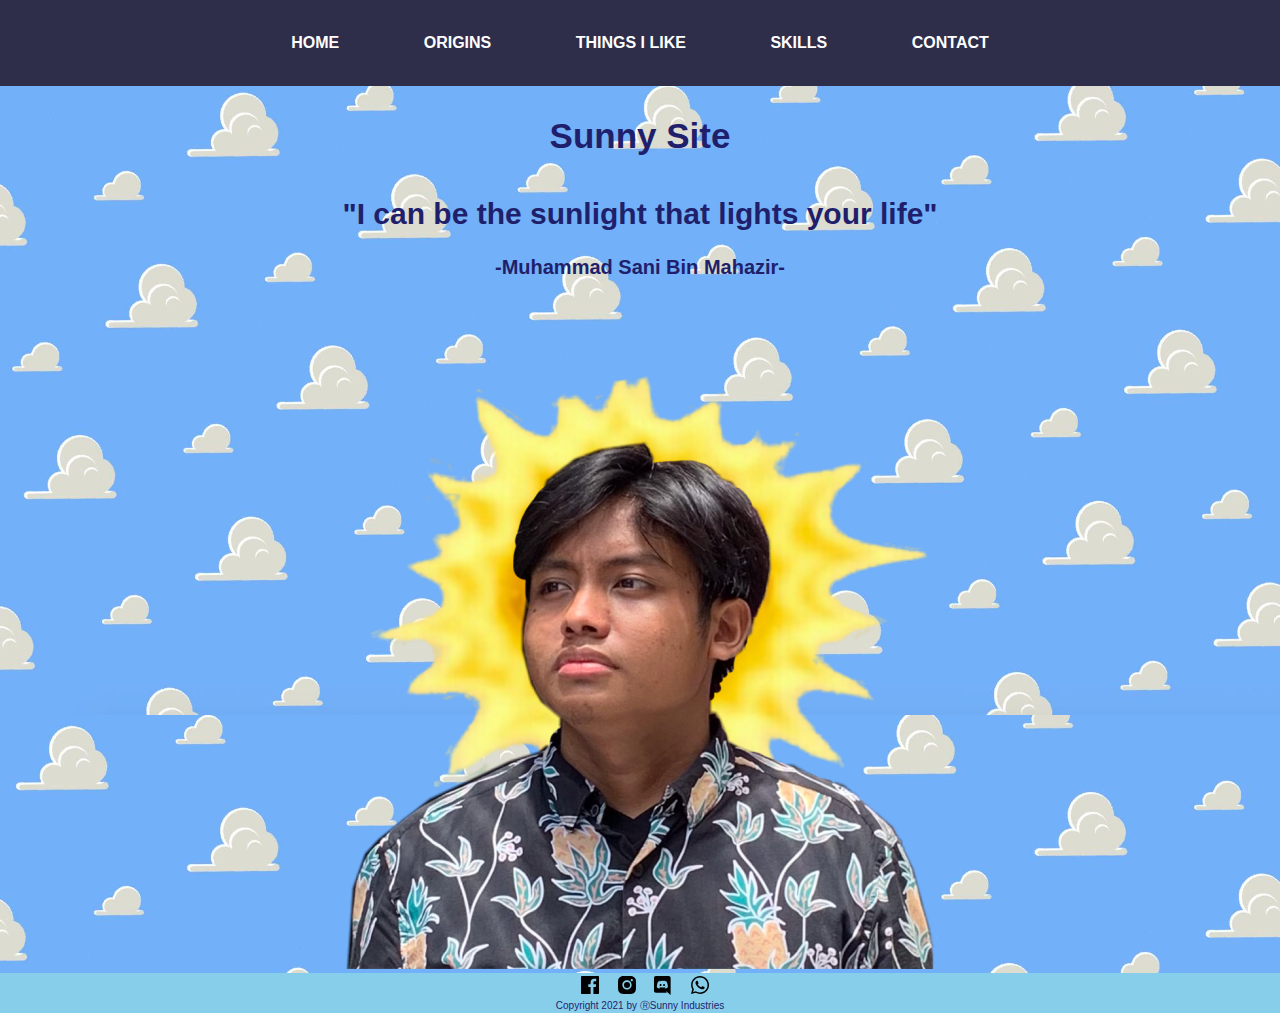
<file: index.html>
<!DOCTYPE html>
<html>
    <head>
        <meta charset="UTF-8">
        <meta name="viewport" content="width=device-width, initial-scale=1.0">
        <link rel="stylesheet" href="styles.css">
    </head>
    <body>
    <centre>
    <div class="menu">
            <ul>
                <li><a class="active" href="index.html">Home</a></li>   
                <li><a href="origin.html">Origins</a></li>
                <li><a href="Things.html">Things I Like</a></li>
                <li><a href="Skills.html">Skills</a></li>
                <li><a href="contact.html">Contact</a></li>
            </ul>
    </div>
    
    <h1>Sunny Site</h1><br>
    <h2>"I can be the sunlight that lights your life"</h2>
    <h3>-Muhammad Sani Bin Mahazir-</h3>
    <center><img src="media/min.png" class="features_image"></center>
    <footer>
        <a href="https://www.facebook.com/sani.mahazir"><img src="media/bxl-facebook-square.svg"></a>
        <a href="https://www.instagram.com/m.sunny001/"><img src="media/bxl-instagram-alt.svg"></a>
        <a href="https://discordapp.com/users/532793441177042965"><img src="media/bxl-discord.svg"></a>
        <a href="https://wa.link/s1zezt"><img src="media/bxl-whatsapp.svg"></a>

        <div class="copyright">Copyright 2021 by ⓇSunny Industries</div>
    </footer>
   </centre>
  </body>
</html>
</file>
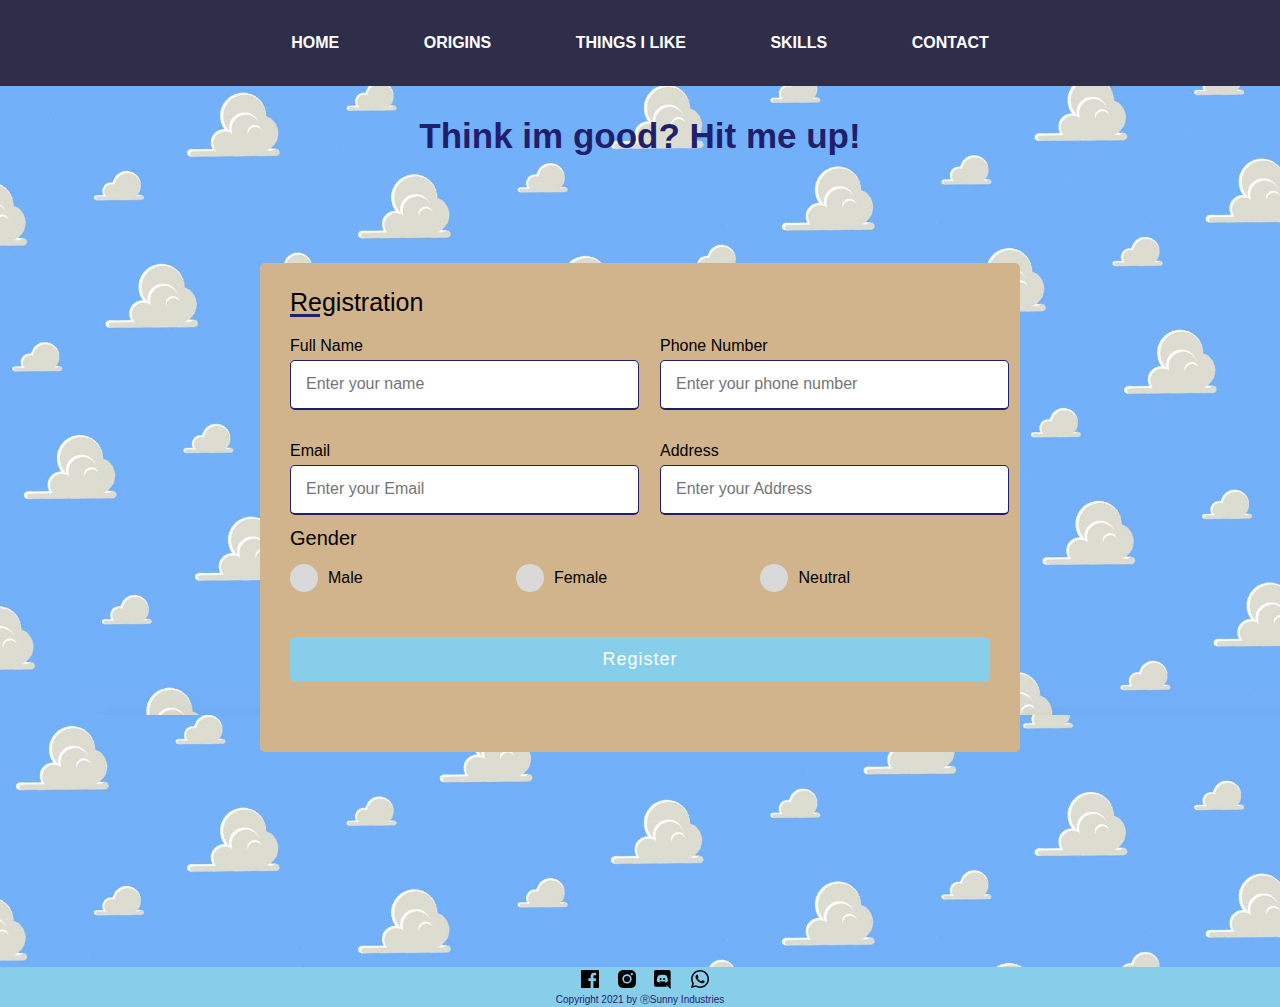
<file: contact.html>
<!DOCTYPE html>
<html lang="en">
<head>
    <meta charset="UTF-8">
    <meta http-equiv="X-UA-Compatible" content="IE=edge">
    <meta name="viewport" content="width=device-width, initial-scale=1.0">
    <link rel="stylesheet" href="contact.css">

    <script language="JavaScript">
        function form(){
            var name = document.forms["forum"]["nama"].value;
            var telephone = document.forms["forum"]["no"].value;
            var email = document.forms["forum"]["mail"].value;
            var address = document.forms["forum"]["add"].value;
            var submit = document.forms["forum"]["submit"].value;
            var gender = document.forms["forum"]["gender"].value;

           if(name == ""){
              alert("You Forgot Your Name!");
              return false;
           }

           if(telephone == ""){
              alert("You Forgot Your Telephone Number!");
              return false;
           }

           if(email == ""){
             alert("You Forgot Your Email Address!");
             return false;
           }
           if(address == ""){
             alert("You Forgot Your Address!");
             return false;
           }
           if(gender == ""){
             alert("What is your gender?");
             return false;
           }
           if(submit == "Send"){
             alert("Call me Baby ;)");
             return false;
           }

       }
        
 
        
    </script>
</head>
<body>
    <centre>
        <div class="menu">
                <ul>
                    <li><a class="active" href="index.html">Home</a></li>   
                    <li><a href="origin.html">Origins</a></li>
                    <li><a href="Things.html">Things I Like</a></li>
                    <li><a href="Skills.html">Skills</a></li>
                    <li><a href="contact.html">Contact</a></li>
                </ul>
        </div>
        
        <h1>Think im good? Hit me up!</h1><br>

        <div class="aue">
        <div class="container">
            <div class="title">Registration</div>
            <form name="forum" action="#" onsubmit="return form()">
                <div class="user-details">
                    <div class="input-box">
                        <span class="details">Full Name</span>
                        <input type="text" name="nama" placeholder="Enter your name">
                    </div>
                    <div class="input-box">
                        <span class="details">Phone Number</span>
                        <input type="text" name="no" placeholder="Enter your phone number">
                    </div>
                    <div class="input-box">
                        <span class="details">Email</span>
                        <input type="text" name="mail" placeholder="Enter your Email">
                    </div>
                    <div class="input-box">
                        <span class="details">Address</span>
                        <input type="text" name="add" placeholder="Enter your Address">
                    </div>
                </div>
                <div class="gender-details">
                    <input type="radio" name="gender" id="dot-1">
                    <input type="radio" name="gender" id="dot-2">
                    <input type="radio" name="gender" id="dot-3">
                    <span class="gender-title">Gender</span>
                    <div class="category">
                        <label for="dot-1">
                            <span class="dot one"></span>
                            <span class="gender">Male</span>
                        </label>
                        <label for="dot-2">
                            <span class="dot two"></span>
                            <span class="gender">Female</span>
                        </label>
                        <label for="dot-3">
                            <span class="dot three"></span>
                            <span class="gender">Neutral</span>
                        </label>
                    </div>
                </div>
                <div class="button">
                    <input type="submit" name="submit" value="Register">
                </div>
            </form>
        </div>
    </div>
        <footer>
            <a href="https://www.facebook.com/sani.mahazir"><img src="media/bxl-facebook-square.svg"></a>
            <a href="https://www.instagram.com/m.sunny001/"><img src="media/bxl-instagram-alt.svg"></a>
            <a href="https://discordapp.com/users/532793441177042965"><img src="media/bxl-discord.svg"></a>
            <a href="https://wa.link/s1zezt"><img src="media/bxl-whatsapp.svg"></a>
    
            <div class="copyright">Copyright 2021 by ⓇSunny Industries</div>
        </footer>
       </centre>
</body>
</html>
</file>
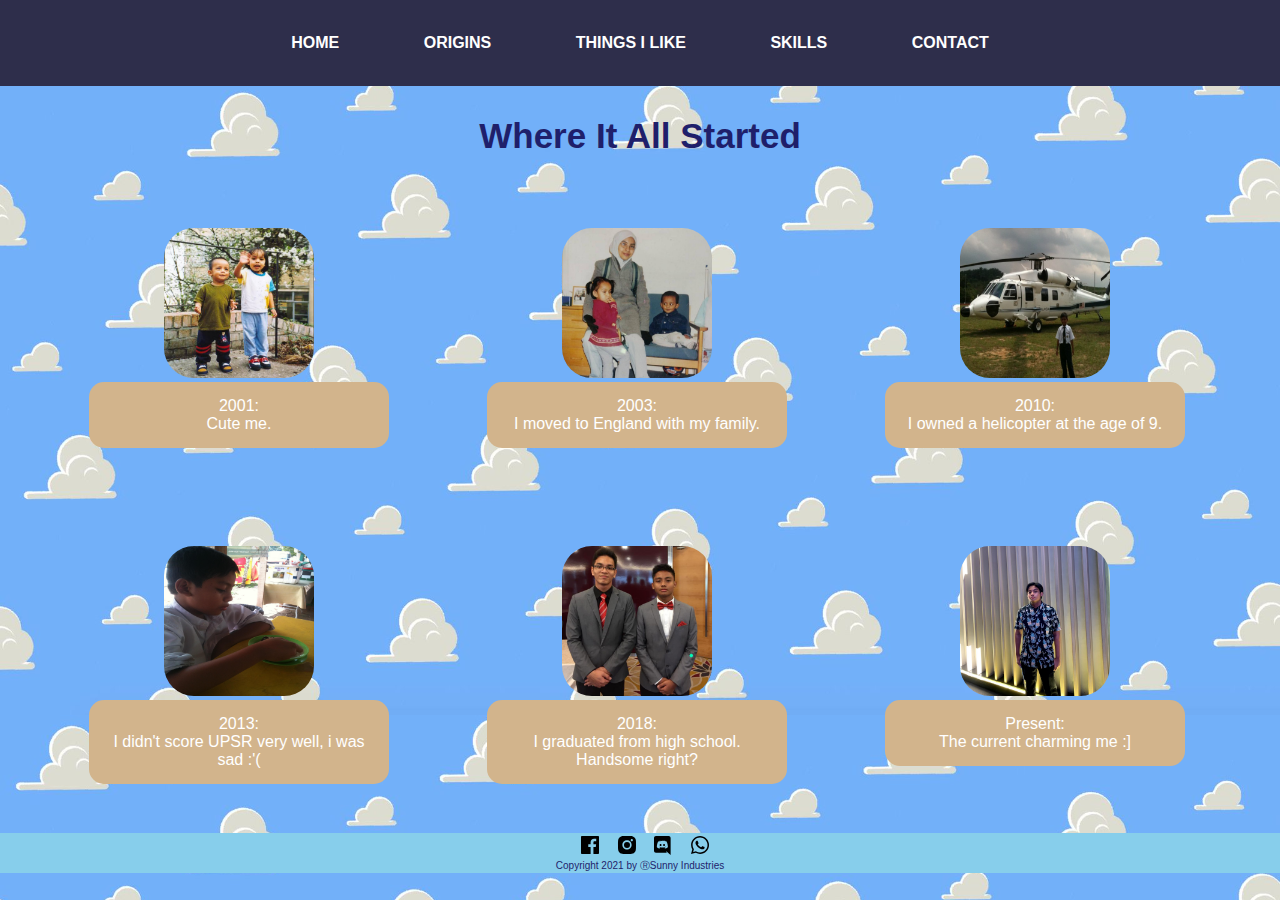
<file: origin.html>
<!DOCTYPE html>
<html lang="en">
<head>
    <meta charset="UTF-8">
    <meta http-equiv="X-UA-Compatible" content="IE=edge">
    <meta name="viewport" content="width=device-width, initial-scale=1.0">
    <link rel="stylesheet" href="OriginStyle.css">
</head>
<body>
    <centre>
        <div class="menu">
            <ul>
        <li><a href="index.html">Home</a></li>   
        <li><a class="active" href="origin.html">Origins</a></li>
        <li><a href="Things.html">Things I Like</a></li>
        <li><a href="Skills.html">Skills</a></li>
        <li><a href="contact.html">Contact</a></li>
        </ul>
    </div>
    
<h1>Where It All Started</h1>

    <div class="container">
        <div class="gallery">
            <img src="media/c9680613-8f24-4b55-b6a5-c795e6bd5caf.png">
            <div class="desc">2001:<br>Cute me.</div>
        </div>
        
        <div class="gallery">
            <img src="media/2ef759cc-0b23-4063-8826-bf75c5f98fc9.png">
            <div class="desc">2003:<br>I moved to England with my family.</div>
        </div>

        <div class="gallery">
            <img src="media/32247_1379994431693_802100_n.png">
            <div class="desc">2010:<br>I owned a helicopter at the age of 9.</div>
        </div>

        <div class="gallery">
            <img src="media/620876_4182650336339_35725394_o.png">
            <div class="desc">2013:<br>I didn't score UPSR very well, i was sad :'(</div>
        </div>

        <div class="gallery">
            <img src="media/e7816d9d-f1c5-490c-abaa-cfa6f544e362.png">
            <div class="desc">2018:<br>I graduated from high school. Handsome right?</div>
        </div>

        <div class="gallery">
            <img src="media/me.png">
            <div class="desc">Present:<br>The current charming me :]</div>
        </div>
    
    </div>

    
    <footer>
        <a href="https://www.facebook.com/sani.mahazir"><img src="media/bxl-facebook-square.svg"></a>
        <a href="https://www.instagram.com/m.sunny001/"><img src="media/bxl-instagram-alt.svg"></a>
        <a href="https://discordapp.com/users/532793441177042965"><img src="media/bxl-discord.svg"></a>
        <a href="https://wa.link/s1zezt"><img src="media/bxl-whatsapp.svg"></a>

        <div class="copyright">Copyright 2021 by ⓇSunny Industries</div>
    </footer>
    </centre>
</body>
</html>
</file>
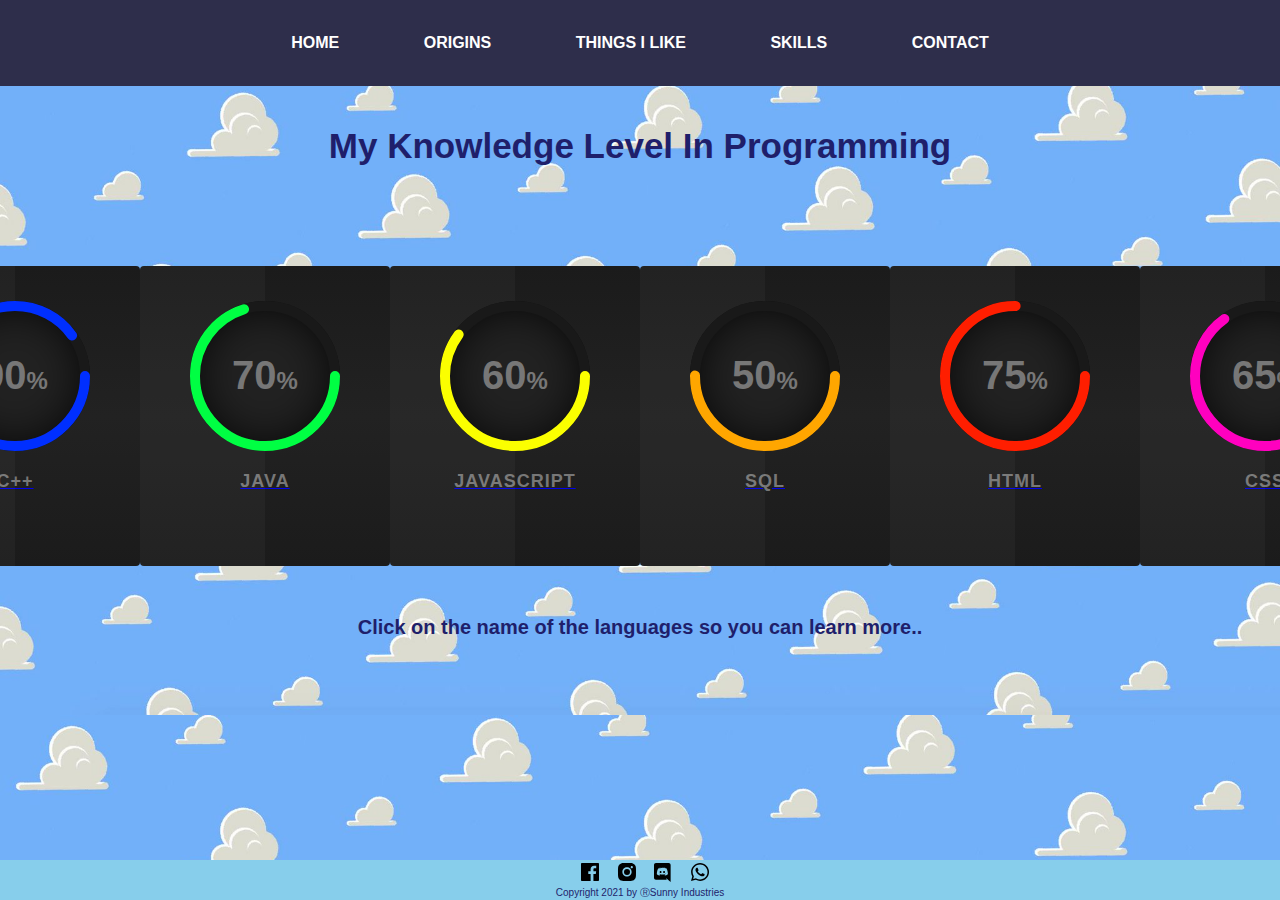
<file: Skills.html>
<!DOCTYPE html>
<html lang="en">
<head>
    <meta charset="UTF-8">
    <meta http-equiv="X-UA-Compatible" content="IE=edge">
    <meta name="viewport" content="width=device-width, initial-scale=1.0">
    
    <link rel="stylesheet" href="SkillStyle.css">
</head>
<body>
    <centre>
        <div class="menu">
            <ul>
        <li><a href="index.html">Home</a></li>   
        <li><a href="origin.html">Origins</a></li>
        <li><a href="Things.html">Things I Like</a></li>
        <li><a class="active" href="Skills.html">Skills</a></li>
        <li><a href="contact.html">Contact</a></li>
    </div>
    <div class="khas">
    <h2>My Knowledge Level In Programming</h2>
    </div>
    <centre>

    <div class="cobaan" id="popup-1">
<div class="container">
    <div class="card">
        <div class="box">
            <div class="percent">
                <svg>
                    <circle cx="70" cy="70" r="70"></circle>
                    <circle cx="70" cy="70" r="70"></circle>
                </svg>
                <div class="number">
                    <h2>90<span>%</span></h2>
                </div>
            </div>
            <a href="https://www.w3schools.com/cpp/"><h2 class="text">C++</h2></a>
        </div>
    </div>
    <div class="card">
        <div class="box">
            <div class="percent">
                <svg>
                    <circle cx="70" cy="70" r="70"></circle>
                    <circle cx="70" cy="70" r="70"></circle>
                </svg>
                <div class="number">
                    <h2>70<span>%</span></h2>
                </div>
            </div>
            <a href="https://www.w3schools.com/java/"><h2 class="text">Java</h2></a>
        </div>
    </div>
    <div class="card">
        <div class="box">
            <div class="percent">
                <svg>
                    <circle cx="70" cy="70" r="70"></circle>
                    <circle cx="70" cy="70" r="70"></circle>
                </svg>
                <div class="number">
                    <h2>60<span>%</span></h2>
                </div>
            </div>
            <a href="https://www.w3schools.com/js/"><h2 class="text">JavaScript</h2></a>
        </div>
    </div>
    <div class="card">
        <div class="box">
            <div class="percent">
                <svg>
                    <circle cx="70" cy="70" r="70"></circle>
                    <circle cx="70" cy="70" r="70"></circle>
                </svg>
                <div class="number">
                    <h2>50<span>%</span></h2>
                </div>
            </div>
            <a href="https://www.w3schools.com/sql/default.Asp"><h2 class="text">SQL</h2></a>
        </div>
    </div>
    <div class="card">
        <div class="box">
            <div class="percent">
                <svg>
                    <circle cx="70" cy="70" r="70"></circle>
                    <circle cx="70" cy="70" r="70"></circle>
                </svg>
                <div class="number">
                    <h2>75<span>%</span></h2>
                </div>
            </div>
            <a href="https://www.w3schools.com/html/"><h2 class="text">HTML</h2></a>
        </div>
    </div>
    <div class="card">
        <div class="box">
            <div class="percent">
                <svg>
                    <circle cx="70" cy="70" r="70"></circle>
                    <circle cx="70" cy="70" r="70"></circle>
                </svg>
                <div class="number">
                    <h2>65<span>%</span></h2>
                </div>
            </div>
            <a href="https://www.w3schools.com/w3css/defaulT.asp"><h2 class="text">CSS</h2></a>
        </div>
    </div>
</div>
    </div>

    <h3>Click on the name of the languages so you can learn more..</h3>

    <script language="JavaScript">
        var videoPlayer = document.getElementById("videoPlayer");
        var myVideo = document.getElementById("myVideo");

        function stopVideo(){
            videoPlayer.style.display = "none";
        }

        function playVideo(file){
            myVideo.src = file;
            videoPlayer.style.display = "block";
        }
    </script>

</centre>
    <footer>
        <a href="https://www.facebook.com/sani.mahazir"><img src="media/bxl-facebook-square.svg"></a>
        <a href="https://www.instagram.com/m.sunny001/"><img src="media/bxl-instagram-alt.svg"></a>
        <a href="https://discordapp.com/users/532793441177042965"><img src="media/bxl-discord.svg"></a>
        <a href="https://wa.link/s1zezt"><img src="media/bxl-whatsapp.svg"></a>

        <div class="copyright">Copyright 2021 by ⓇSunny Industries</div>
    </footer>
    </centre>
</body>
</html>
</file>
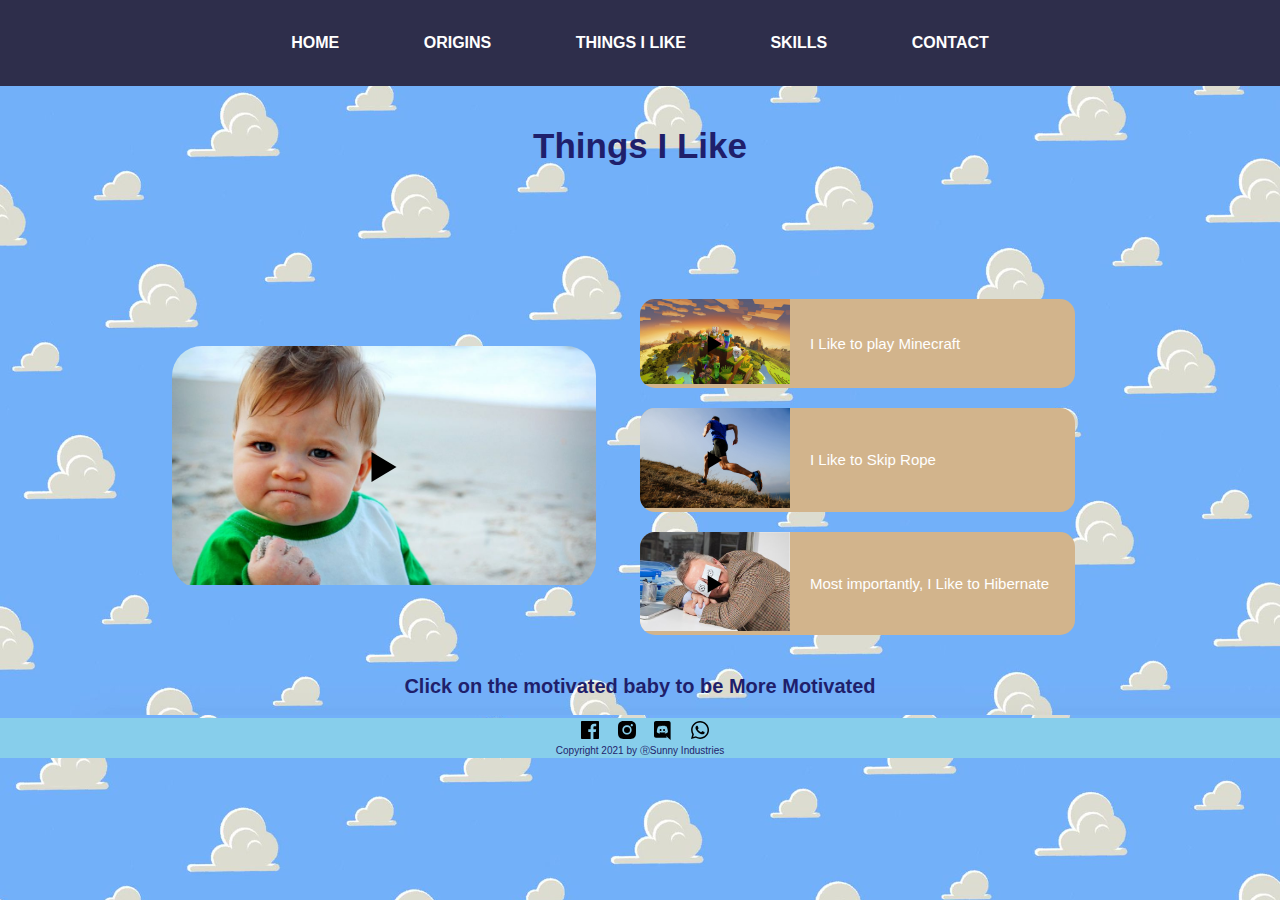
<file: Things.html>
<!DOCTYPE html>
<html lang="en">
<head>
    <meta charset="UTF-8">
    <meta http-equiv="X-UA-Compatible" content="IE=edge">
    <meta name="viewport" content="width=device-width, initial-scale=1.0">
    <link rel="stylesheet" href="ThingStyle.css">
    
</head>
<body>
    <centre>
        <div class="menu">
            <ul>
        <li><a class="active" href="index.html">Home</a></li>   
        <li><a href="origin.html">Origins</a></li>
        <li><a href="Things.html">Things I Like</a></li>
        <li><a href="Skills.html">Skills</a></li>
        <li><a href="contact.html">Contact</a></li>
    </div>

    <div class="container">
        <h1>Things I Like</h1>
        <div class="row">
            <div class="col">
                <div class="feature-img">
                    <img src="media/EGjF9jmUYAAUKD4.jpg" width="100%">
                    <img src="media/bx-play.svg" class="play-btn"  onclick="playVideo('yt1s.com - Rick Astley  Never Gonna Give You Up Video.mp4')">
                </div>
            </div>
            <div class="col">
                <div class="small-img-row">
                    <div class="small-img">
                        <img src="media/mine.jpg">
                        <img src="media/bx-play.svg" class="play-btn" onclick="playVideo('9convert.com - Minecraftexe.mp4')">
                    </div>
                    <p>I Like to play Minecraft</p>
                </div>
                <div class="small-img-row">
                    <div class="small-img">
                        <img src="media/c95a0f2e-2c7a-48ca-bd5d-6de52229674a-GettyImages-862317986.jpg">
                        <img src="media/bx-play.svg" class="play-btn" onclick="playVideo('video_2021-06-11_21-23-29.mp4')">
                    </div>
                    <p>I Like to Skip Rope</p>
                </div>
                <div class="small-img-row">
                    <div class="small-img">
                        <img src="media/693-06497638en_Masterfile.jpg">
                        <img src="media/bx-play.svg" class="play-btn" onclick="playVideo('yt1s.com - Sleeping on Subway_360p.mp4')">
                    </div>
                    <p>Most importantly, I Like to Hibernate</p>
                </div>
            </div>
        </div>
    </div> 
<h3>Click on the motivated baby to be More Motivated</h3>
    <div class="video-player" id="videoPlayer">
        <video width="100%" controls autoplay id="myVideo">
        
        </video>
        <img src="media/3515278.png" class="close-btn" onclick="stopVideo()" >
    </div>

    <script language="JavaScript">
        var videoPlayer = document.getElementById("videoPlayer");
        var myVideo = document.getElementById("myVideo");

        function stopVideo(){
            videoPlayer.style.display = "none";
        }

        function playVideo(file){
            myVideo.src = file;
            videoPlayer.style.display = "block";
        }
    </script>

    <footer>
        <a href="https://www.facebook.com/sani.mahazir"><img src="media/bxl-facebook-square.svg"></a>
        <a href="https://www.instagram.com/m.sunny001/"><img src="media/bxl-instagram-alt.svg"></a>
        <a href="https://discordapp.com/users/532793441177042965"><img src="media/bxl-discord.svg"></a>
        <a href="https://wa.link/s1zezt"><img src="media/bxl-whatsapp.svg"></a>

        <div class="copyright">Copyright 2021 by ⓇSunny Industries</div>
    </footer>
    </centre>
</body>
</html>
</file>
<file: styles.css>
body{
    margin: 0;
    padding: 0;
    font-family: sans-serif;
    background-image: url("media/andy.jpg_large");
    background-size: 100%;
    margin-top: 0px;
}
h1{
    text-align: center;
    color:rgb(31, 31, 107);
    font-size: 35px; 
    margin-top:30px;
}
h2 {
    text-align: center;
    color:rgb(31, 31, 107);
    font-size: 30px; 
    margin-top: 0px;
}
h3 {
    text-align: center;
    color:rgb(31, 31, 107);
    font-size: 20px;
    margin-top: 0px; 
}

.features_image{
    text-align: center;
    margin-top: 0px; 
}

.menu{
    color: white;
    background: rgb(46, 46, 75);
    padding: 20px 0;
}
.menu ul{
    margin: 0;
    padding: 0;
    text-align: center;
}
.menu ul li{
    list-style: none;
    margin: 0 20px;
    display: inline;
}
.menu ul li a{
    color: #fff;
    font-size: 1em;
    line-height: 1em;
    text-transform: uppercase;
    text-decoration: none;
    padding: 15px 20px;
    display: inline-block;
    font-weight: 700;
}
.menu ul li a .active{
    background: tan;
}
.menu ul li:hover a {
    background: tan;
}

li{
    color: cornsilk;
    display: inline;
    margin: 70px;
}


footer{
    left: 0;
    bottom: 0;
    width: 100%;
    font-size: 10px;
    background-color: skyblue;
    color: rgb(31, 31, 107);
    text-align: center;
}
footer a {
    padding-left: 10px;
}
.copyright{
    float: center;
    color:rgb(31, 31, 107);
}
</file>
<file: contact.css>
body{
    margin: 0;
    padding: 0;
    font-family: 'Poppins',sans-serif;
    background-image: url("media/andy.jpg_large");
    background-size: 100%;
    margin-top: 0px;
}
.aue{
    display: flex;
    height: 100vh;
    justify-content: center;
    align-items: center;
    padding: 10px;
    margin-top: -150px;
}
.container{
    max-width: 700px;
    width: 100%;
    background: tan;
    padding: 25px 30px;
    border-radius: 5px;
}
.container .title{
    font-size: 25px;
    font-weight: 500;
    position: relative;
}
.container .title::before{
    content: '';
    position: absolute;
    left: 0;
    bottom: 0;
    height: 3px;
    width: 30px;
    background: rgb(31, 31, 107);
}
.container form .user-details{
    display: flex;
    flex-wrap: wrap;
    justify-content: space-between;
}
form .user-details .input-box{
    margin: 20px 0 12px 0;
    width: calc(100% / 2 - 20px);
}
.user-details .input-box .details{
    display: block;
    font-weight: 500;
    margin-bottom: 5px;
}
.user-details .input-box input{
    height: 45px;
    width: 100%;
    outline: none;
    border-radius: 5px;
    border: 1px solid #ccc;
    padding-left: 15px;
    font-size: 16px;
    border-bottom-width: 2px;
    transition: all 0.3s ease;
}
.user-details .input-box input:focus, .user-details .input-box input:valid{
    border-color: rgb(31, 31, 107);
}
form .gender-details .gender-title{
    font-size: 20px;
    font-weight: 500;
}
form .gender-details .category{
    display: flex;
    width: 80%;
    margin: 14px 0;
    justify-content: space-between;
}
.gender-details .category label{
    display: flex;
    align-items: center;
}
.gender-details .category .dot{
    height: 18px;
    width: 18px;
    background: #d9d9d9;
    border-radius: 50%;
    margin-right: 10px;
    border: 5px solid transparent;
    transition: all 0.3s ease;
}
#dot-1:checked ~ .category label .one,
#dot-2:checked ~ .category label .two,
#dot-3:checked ~ .category label .three{
    border-color: #d9d9d9;
    background: skyblue;
}
form input[type="radio"]{
    display: none;
}
form .button{
    height: 45px;
    margin: 45px 0
}
form .button input{
    height: 100%;
    width: 100%;
    outline: none;
    color: #fff;
    border: none;
    font-size: 18px;
    font-weight: 500;
    border-radius: 5px;
    letter-spacing: 1px;
    background: skyblue;
}
form .button input:hover{
    background: rgb(31, 31, 107);
}
@media (max-width: 584px){
    .container{
        max-width: 100%;
        width: 100%;
    }
    form .user-details .input-box{
        margin-bottom: 15px;
        width: 100%;
    }
    form .gender-details .category{
        width: 100%;
    }
    .container form .user-details{
        max-height: 300px;
        overflow-y: scroll;
    }
    .user-details::-webkit-scrollbar{
        width: 0;
    }
}


h1{
    text-align: center;
    color:rgb(31, 31, 107);
    font-size: 35px; 
    margin-top:30px;
}
h2 {
    text-align: center;
    color:rgb(31, 31, 107);
    font-size: 30px; 
    margin-top: 0px;
}
h3 {
    text-align: center;
    color:rgb(31, 31, 107);
    font-size: 20px;
    margin-top: 0px; 
}

.features_image{
    text-align: center;
    margin-top: 0px; 
}

.menu{
    color: white;
    background: rgb(46, 46, 75);
    padding: 20px 0;
}
.menu ul{
    margin: 0;
    padding: 0;
    text-align: center;
}
.menu ul li{
    list-style: none;
    margin: 0 20px;
    display: inline;
}
.menu ul li a{
    color: #fff;
    font-size: 1em;
    line-height: 1em;
    text-transform: uppercase;
    text-decoration: none;
    padding: 15px 20px;
    display: inline-block;
    font-weight: 700;
}
.menu ul li a .active{
    background: tan;
}
.menu ul li:hover a {
    background: tan;
}

li{
    color: cornsilk;
    display: inline;
    margin: 70px;
}


footer{
    left: 0;
    bottom: 0;
    width: 100%;
    font-size: 10px;
    background-color: skyblue;
    color: rgb(31, 31, 107);
    text-align: center;
}
footer a {
    padding-left: 10px;
}
.copyright{
    float: center;
    color:rgb(31, 31, 107);
}
</file>
<file: OriginStyle.css>
body{
    margin: 0;
    padding: 0;
    font-family: sans-serif;
    background-image: url("media/andy.jpg_large");
    background-size: 100%;
}
h1{
    text-align: center;
    color:rgb(31, 31, 107);
    font-size: 35px; 
    margin-top:30px;
}
h2{
    font-size: 35px;
    position: relative;
    margin: 40px 0;
}

.container{
    text-align: center;
    max-width: 1200px;
    margin: auto;
    background: none;
    overflow: auto;
}
.gallery{
    text-align: center;
    margin: 49px;
    border-radius: 30px;
    float: left;
    width: 300px;
}
.gallery img{
    border-radius: 30px;
    text-align: center;
    align-items: center;
    width: 50%;
    height: auto;
    transition: 0.5s;
}
.container:hover .gallery img{
    cursor: pointer;
    width: 100%;
    height: 100%;
    transform: translateY(-10px);
    box-shadow: 0 15px 35px rgb(22, 22, 78);
}
.container:before .gallery img{
    content: '';
    position: absolute;
    top: 0;
    left: -50%;
    width: 100%;
    height: 100%;
    background: rgba(255, 255, 255, .03);
    pointer-events: none;
    z-index: 1;
}
.desc{
    border-radius: 15px;
    color: white;
    background: tan;
    padding: 15px;
    text-align: center;
    overflow: hidden;
}

.menu{
    color: white;
    background: rgb(46, 46, 75);
    padding: 20px 0;
}
.menu ul{
    margin: 0;
    padding: 0;
    text-align: center;
}
.menu ul li{
    list-style: none;
    margin: 0 20px;
    display: inline;
}
.menu ul li a{
    color: #fff;
    font-size: 1em;
    line-height: 1em;
    text-transform: uppercase;
    text-decoration: none;
    padding: 15px 20px;
    display: inline-block;
    font-weight: 700;
}
.menu ul li a .active{
    background: tan;
}
.menu ul li:hover a {
    background: tan;
}

li{
    color: cornsilk;
    display: inline;
    margin: 70px;
}

footer{
    left: 0;
    bottom: 0;
    width: 100%;
    font-size: 10px;
    background-color: skyblue;
    color: rgb(31, 31, 107);
    text-align: center;
}
footer a {
    padding-left: 10px;
}
.copyright{
    float: center;
    color:rgb(31, 31, 107);
}
</file>
<file: SkillStyle.css>
body{
    margin: 0;
    padding: 0;
    font-family: sans-serif;
    background-image: url("media/andy.jpg_large");
    background-size: 100%;
    margin-top: 0px;
}

h2{
    margin: 40px 0;
    text-align: center;
    color:rgb(31, 31, 107);
    font-size: 35px; 
}
h3{
    text-align: center;
    color:rgb(31, 31, 107);
    font-size: 20px; 
    margin-top: 50px; 
}

.cobaan{
    display: flex;
    justify-content: center;
    align-items: center;
    min-height: 10vh;
    
}
.container{
    position: relative;
    width: 5000px;
    display: flex;
    justify-content: space-around;
}
.container .card{
    margin-top: 60px;
    position: relative;
    width: 250px;
    background: linear-gradient(0deg, #1b1b1b, #222, #1b1b1b);
    display: flex;
    justify-content: center;
    align-items: center;
    height: 300px;
    border-radius: 4px;
    text-align: center;
    overflow: hidden;
    transition: 0.5s;
}

.container .card:hover{
    transform: translateY(-10px);
    box-shadow: 0 15px 35px rgba(0,0,0,.5);
}
.container .card:before{
    content: '';
    position: absolute;
    top: 0;
    left: -50%;
    width: 100%;
    height: 100%;
    background: rgba(255, 255, 255, .03);
    pointer-events: none;
    z-index: 1;
}


svg{
    position: relative;
    width: 150px;
    height: 150px;
    z-index: 1000;
}

.percent{
    position:relative;
    width: 150px;
    height: 150px;
    border-radius: 50%;
    box-shadow: inset 0 0 50px #000;
    background: #222;
    z-index: 1000;
}
.percent .number{
    position: absolute;
    top: 0;
    left: 0;
    width: 100%;
    height: 100%;
    display: flex;
    justify-content: center;
    align-items: center;
    border-radius: 50%;
}
.percent .number h2{
    color: #777;
    font-weight: 700;
    font-size: 40px;
    transition: 0.5s;
}
.card:hover .percent .number h2{
    color: #fff;
    font-size: 60px;
}
.percent .number h2 span{
    font-size: 24px;
    color: #777;
}
.card:hover .percent .number h2 span{
    color: #fff;
}
.text{
    position: relative;
    color: #777;
    margin-top: 20px;
    font-weight: 700;
    font-size: 18px;
    letter-spacing: 1px;
    text-transform: uppercase;
    transition: 0.5s;
}
.card:hover .text{
    color: #fff;
}

svg circle{
    width: 100%;
    height: 100%;
    fill: none;
    stroke: #191919;
    stroke-width: 10;
    stroke-linecap: round; 
    transform: translate(5px,5px);
}

svg circle:nth-child(2){
    stroke-dasharray: 440;
    stroke-dashoffset: 440;
}

.card:nth-child(1) svg circle:nth-child(2){
    stroke-dashoffset: calc(440 - (440 * 90) / 100);
    stroke: #002fff;
}
.card:nth-child(2) svg circle:nth-child(2){
    stroke-dashoffset: calc(440 - (440 * 70) / 100);
    stroke: #00ff43;
}
.card:nth-child(3) svg circle:nth-child(2){
    stroke-dashoffset: calc(440 - (440 * 60) / 100);
    stroke: #fbff00;
}
.card:nth-child(4) svg circle:nth-child(2){
    stroke-dashoffset: calc(440 - (440 * 50) / 100);
    stroke: #ffa600;
}
.card:nth-child(5) svg circle:nth-child(2){
    stroke-dashoffset: calc(440 - (440 * 75) / 100);
    stroke: #ff1e00;
}
.card:nth-child(6) svg circle:nth-child(2){
    stroke-dashoffset: calc(440 - (440 * 65) / 100);
    stroke: #ff00bf;
}

.menu{
    color: white;
    background: rgb(46, 46, 75);
    padding: 20px 0;
}
.menu ul{
    margin: 0;
    padding: 0;
    text-align: center;
}
.menu ul li{
    list-style: none;
    margin: 0 20px;
    display: inline;
}
.menu ul li a{
    color: #fff;
    font-size: 1em;
    line-height: 1em;
    text-transform: uppercase;
    text-decoration: none;
    padding: 15px 20px;
    display: inline-block;
    font-weight: 700;
}
.menu ul li a .active{
    background: #E91E63;
}
.menu ul li:hover a {
    background: tan;
}
li{
    color: cornsilk;
    display: inline;
    margin: 70px;
}




footer{
    position: absolute;
    left: 0;
    bottom: 0;
    width: 100%;
    font-size: 10px;
    background-color: skyblue;
    color: rgb(31, 31, 107);
    text-align: center;
}
footer a {
    padding-left: 10px;
}
.copyright{
    float: center;
    color:rgb(31, 31, 107);
}
</file>
<file: ThingStyle.css>
body{
    margin: 0;
    padding: 0;
    font-family: sans-serif;
    background-image: url("media/andy.jpg_large");
    background-size: 100%;
    margin-top: 0px;
}
h1{
    text-align: center;
    color:rgb(31, 31, 107);
    font-size: 35px; 
    margin-top: 0px;
    padding: 30px;
}

h3{
    text-align: center;
    color:rgb(31, 31, 107);
    font-size: 20px; 
    margin-top: -50px; 
}

.container{
    width: 80%;
    margin: 10px auto;
    margin-top: -40px;
}
.container h1{
    margin-top: 50px;
    color: rgb(31, 31, 107);
    font-size: 35px;
    text-align: center;
}
.row{
    padding: 60px 0;
    display: flex;
    align-items: center;
    flex-wrap: wrap;
}
.col{
    border-radius: 30px;
    flex-basis: 50%;
    min-width: 250px;
}
.col:hover .small-img-row p{
    color: #fff;
    font-size: 25px;
}
.feature-img{
    width: 83%;
    margin: auto;
    position: relative;
    border-radius: 30px;
    overflow: hidden;
}
.small-img-row{

    display:flex;
    background: tan;
    margin: 20px 0;
    align-items: center;
    border-radius: 15px;
    overflow: hidden;
    width: 85%;
}
.small-img{
    position: relative;
}
.small-img img{
    width: 150px;
}
.small-img-row p{
    transition: 0.5s;
    margin-left: 20px;
    color: white;
    line-height: 22px;
    font-size: 15px;
}

.play-btn{
    width: 60px;
    position: absolute;
    left: 50%;
    top: 50%;
    transform: translate(-50%, -50%);
    cursor: pointer;
}
.small-img .play-btn{
    width: 35px;
}
.video-player{
    width: 80%;
    position: absolute;
    left: 50%;
    top: 50%;
    transform: translate(-50%, -50%);
    display: none;
}
video:focus{
    outline: none;
}
.close-btn{
    position:absolute;
    top: 10px;
    right: 10px;
    width: 30px;
    cursor: pointer;
}

.menu{
    color: white;
    background: rgb(46, 46, 75);
    padding: 20px 0;
}
.menu ul{
    margin: 0;
    padding: 0;
    text-align: center;
}
.menu ul li{
    list-style: none;
    margin: 0 20px;
    display: inline;
}
.menu ul li a{
    color: #fff;
    font-size: 1em;
    line-height: 1em;
    text-transform: uppercase;
    text-decoration: none;
    padding: 15px 20px;
    display: inline-block;
    font-weight: 700;
}
.menu ul li a .active{
    background: #E91E63;
}
.menu ul li:hover a {
    background: tan;
}
li{
    color: cornsilk;
    display: inline;
    margin: 70px;
}


footer{
    left: 0;
    bottom: 10px;
    width: 100%;
    font-size: 10px;
    background-color: skyblue;
    color: rgb(31, 31, 107);
    text-align: center;
}
footer a {
    padding-left: 10px;
}
.copyright{
    float: center;
    color:rgb(31, 31, 107);
}
</file>
